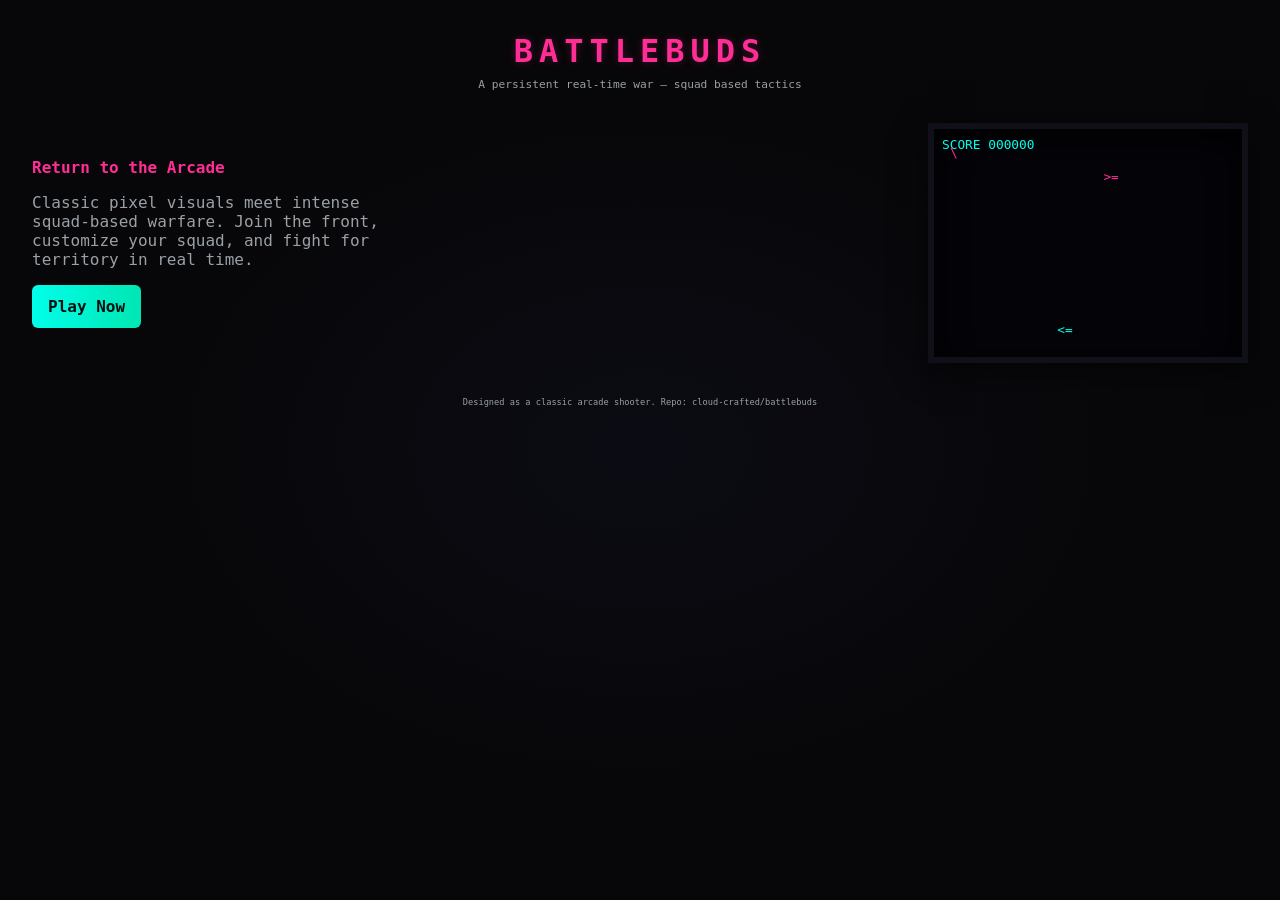
<file: index.html>
<!doctype html>
<html lang="en">
<head>
  <meta charset="utf-8">
  <meta name="viewport" content="width=device-width,initial-scale=1">
  <title>BattleBuds — Classic Arcade</title>
  <link rel="stylesheet" href="styles.css">
</head>
<body>
  <header class="site-header">
    <h1 class="logo">BATTLEBUDS</h1>
    <p class="tag">A persistent real-time war — squad based tactics</p>
  </header>

  <main class="hero">
    <section class="intro">
      <h2>Return to the Arcade</h2>
      <p>Classic pixel visuals meet intense squad-based warfare. Join the front, customize your squad, and fight for territory in real time.</p>
      <a class="cta" href="#play">Play Now</a>
    </section>
    <section class="mockup">
      <div class="screen">\
        <div class="score">SCORE 000000</div>
        <div class="player">&lt;=</div>
        <div class="enemy">&gt;=</div>
      </div>
    </section>
  </main>

  <footer class="site-footer">
    <small>Designed as a classic arcade shooter. Repo: cloud-crafted/battlebuds</small>
  </footer>
</body>
</html>
</file>
<file: styles.css>
/* BattleBuds — Classic arcade site styles (ticket BAT-6) */
:root{
  --bg:#070709;
  --accent:#00ffea;
  --accent2:#ff2d95;
  --muted:#9aa0a6;
}
*{box-sizing:border-box;margin:0;padding:0}
html,body{height:100%}
body{
  background: radial-gradient(ellipse at center, #0b0b13 0%, #070709 60%);
  color:var(--accent);
  font-family: 'Press Start 2P', ui-monospace, SFMono-Regular, Menlo, Monaco, monospace;
  -webkit-font-smoothing:antialiased;
  -moz-osx-font-smoothing:grayscale;
  padding:2rem;
}
.site-header{display:flex;flex-direction:column;align-items:center;margin-bottom:2rem}
.logo{font-size:2rem;letter-spacing:6px;color:var(--accent2);text-shadow:0 0 8px rgba(255,45,149,0.25)}
.tag{color:var(--muted);margin-top:.5rem;font-size:.7rem}
.hero{display:grid;grid-template-columns:1fr 320px;gap:2rem;align-items:center}
.intro h2{font-size:1rem;color:var(--accent2);margin-bottom:1rem}
.intro p{color:var(--muted);max-width:40ch;margin-bottom:1rem}
.cta{display:inline-block;padding:.75rem 1rem;background:linear-gradient(90deg,var(--accent),#00e6b3);color:#03100f;text-decoration:none;border-radius:6px;font-weight:700}
.mockup .screen{width:320px;height:240px;background:#030308;border:6px solid #101018;box-shadow:0 10px 30px rgba(0,0,0,.7) inset, 0 8px 30px rgba(0,0,0,.6);position:relative;padding:1rem;color:var(--accent2);font-size:.8rem}
.score{position:absolute;top:8px;left:8px;font-family:monospace;color:var(--accent)}
.player{position:absolute;left:40%;bottom:20px;color:var(--accent)}
.enemy{position:absolute;right:40%;top:40px;color:var(--accent2)}
.site-footer{margin-top:2rem;color:var(--muted);font-size:.65rem;text-align:center}

/* pixelated look for images if any */
img{image-rendering:pixelated}

@media(max-width:720px){
  .hero{grid-template-columns:1fr}
  .mockup{order:2}
}
</file>
